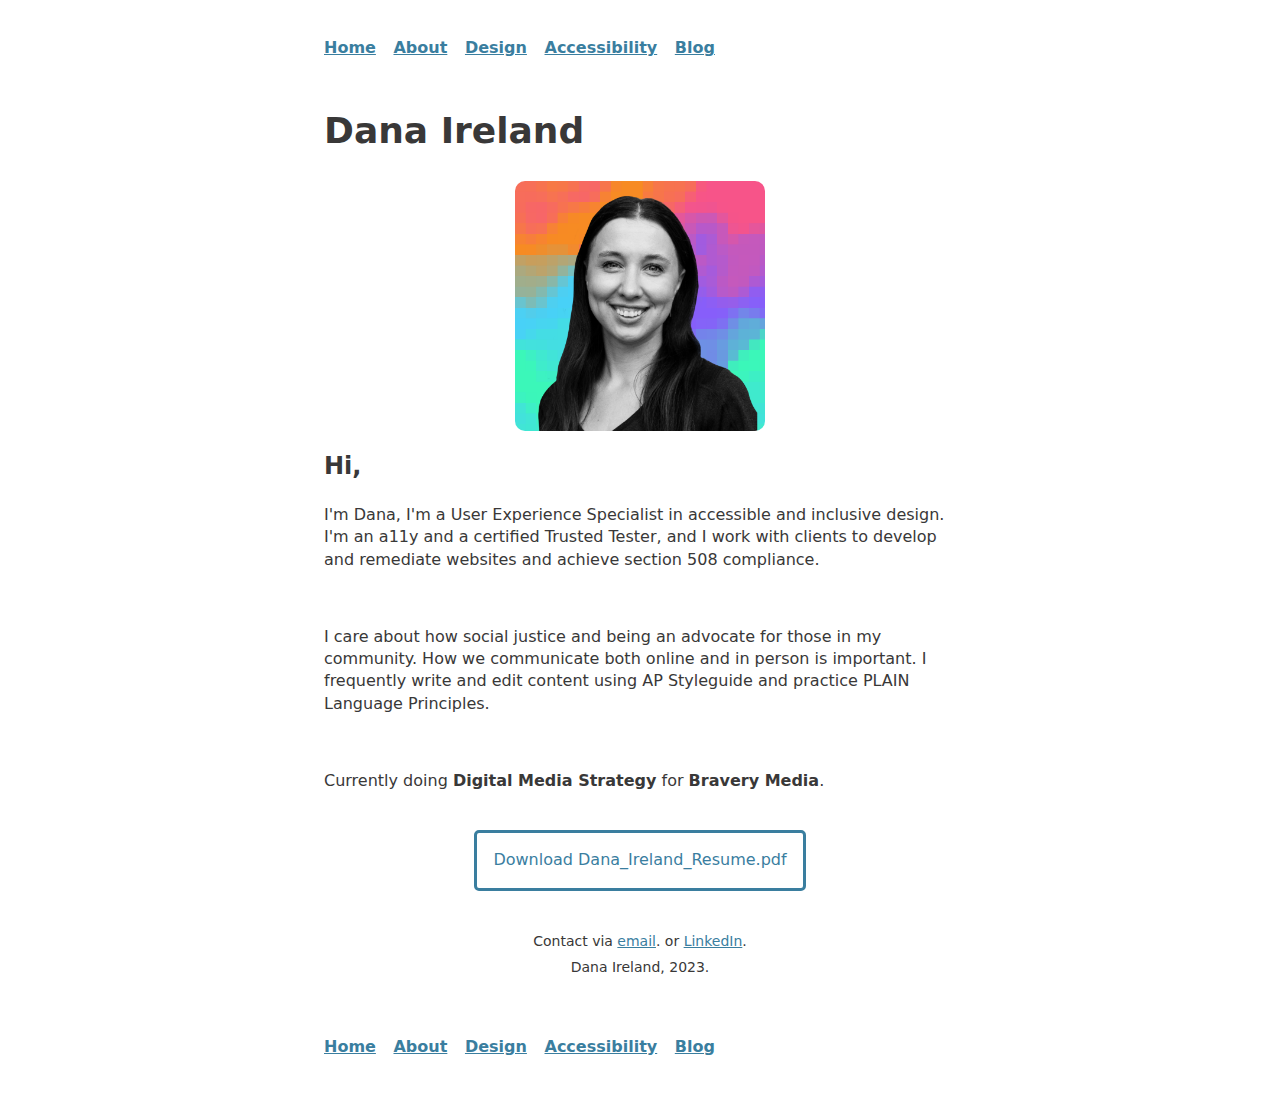
<file: index.html>
<!DOCTYPE html>
<html lang="en">

<head>
    <title>Dana Ireland UX & Accessibility Specialist</title>
    <link href='style.css' rel='stylesheet'>
</head>

<body>
    <header>
        <a id="skipContent" href="#main" tabindex="1">Skip to content</a>
        <nav class="header-nav">
            <a href="index.html">Home</a>
            <a href="about.html">About</a>
            <a href="Design.html">Design</a>
            <a href="accessibility.html">Accessibility</a>
            <a href="blog.html">Blog</a>
        </nav>
    </header>
    <br>

    <main id="main">
        <h1 class="p-name" rel="me">Dana Ireland</h1>
        <img class="p-headshot" rel="me" src="Dana_Ireland_Headshot_Rainbow.png"
            alt="Headshot of a smiling Dana Ireland in front of a pixelated rainbow background." height="250"
            width="250">

        <article>
            <h2 class="header2">Hi,</h2>
            <section class="paragraph">
                <p>I'm Dana, I'm a User Experience Specialist in accessible and inclusive design. I'm an a11y and a
                    certified Trusted Tester, and I work with clients to develop and remediate websites and achieve
                    section
                    508 compliance. </p>
                <br>
                <p>I care about how social justice and being an advocate for those in my community. How we communicate
                    both
                    online and in person is important. I frequently write and edit content using AP Styleguide and
                    practice
                    PLAIN Language Principles.</p>
                <br>
                <p>Currently doing <b>Digital Media Strategy</b> for <b>Bravery Media</b>.</p>
                <br>
            </section>
        </article>

        <center>
            <link><a id="resumebutton" href="https://acrobat.adobe.com/id/urn:aaid:sc:us:ad51744e-de18-4636-820f-f663bd139554">Download
                Dana_Ireland_Resume.pdf</a></link>
        </center>
        <br>
        <br>
    </main>

    <section class="contact" </p>Contact via <a href="mailto:dgrevstad@gmail.com">email</a>. or <a
            href="https://www.linkedin.com/in/dana-ireland-9a2b3453/">LinkedIn</a>.
        </p>
        <p>Dana Ireland, 2023.</p>
        <br>
        <br>
    </section>

    <footer>
        <br>
        <nav class="footer-nav">
            <a href="index.html">Home</a>
            <a href="about.html">About</a>
            <a href="Design.html">Design</a>
            <a href="accessibility.html">Accessibility</a>
            <a href="blog">Blog</a>
        </nav>
    </footer>
    <br>

</body>

</html>
</file>
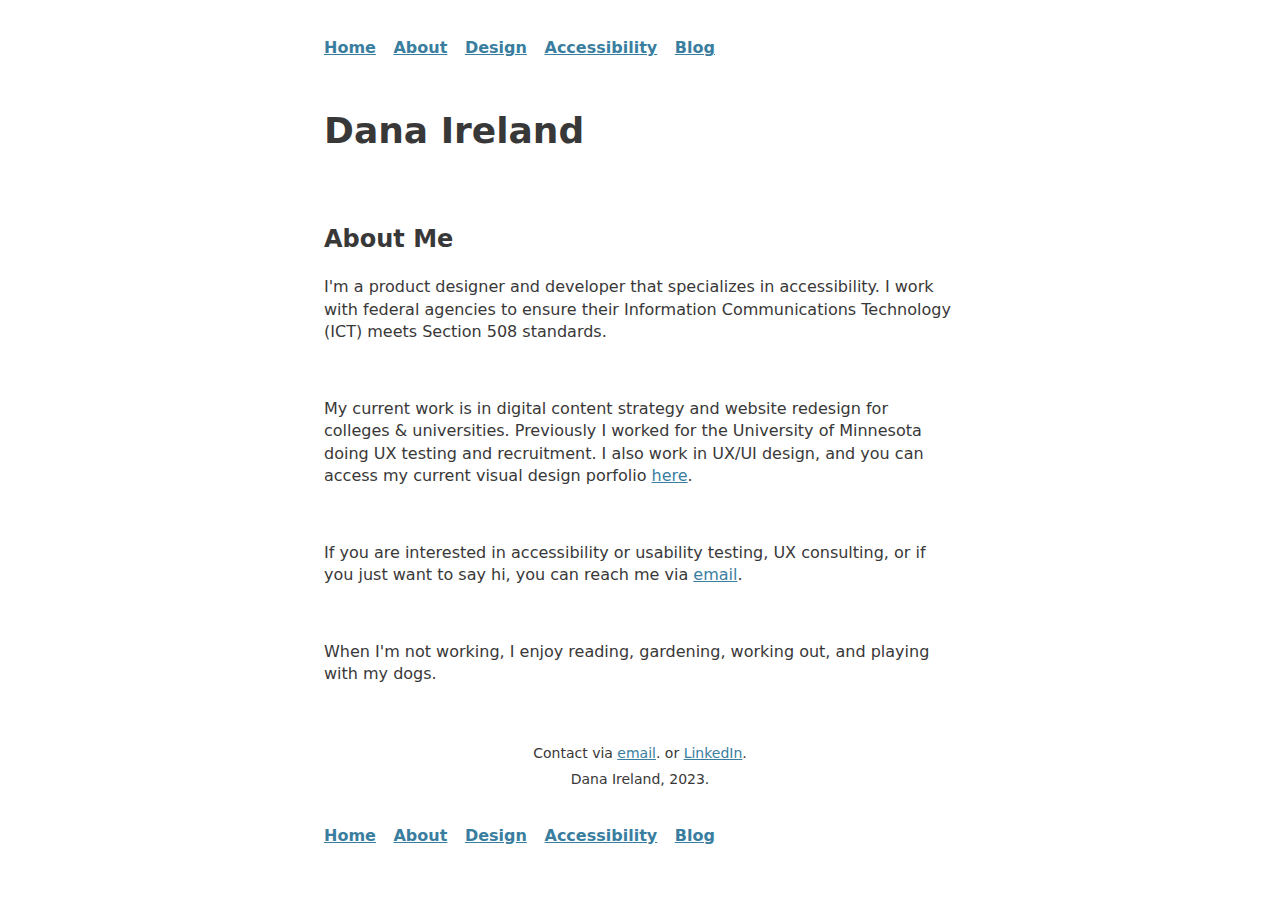
<file: about.html>
<!DOCTYPE html>
<html lang="en">

<head>
    <title>Dana Ireland UX & Accessibility Specialist</title>
    <link href='style.css' rel='stylesheet'>
</head>

<body>
    <header>
        <a id="skipContent" href="#main" tabindex="1">Skip to content</a>
        <nav class="header-nav">
            <a href="index.html">Home</a>
            <a href="about.html">About</a>
            <a href="Design.html">Design</a>
            <a href="accessibility.html">Accessibility</a>
            <a href="blog.html">Blog</a>
        </nav>
    </header>
    <br>

    <main id="main">
        <h1 class="p-name" rel="me">Dana Ireland</h1>
        <article>
            <br>
            <section class="paragraph">
                <h2>About Me</h2>
                <p>I'm a product designer and developer that specializes in accessibility. I work with federal agencies
                    to ensure their Information Communications Technology (ICT) meets Section 508 standards.</p>
                <br>
                <p>My current work is in digital content strategy and website redesign for colleges & universities.
                    Previously I worked for the University of Minnesota doing UX testing and recruitment. I also work in
                    UX/UI design, and you can access my current visual design porfolio <a href="Design.html">here</a>.
                </p>
                <br>
                <p>If you are interested in accessibility or usability testing, UX consulting, or if you just want to
                    say hi, you can reach me via <a href="mailto:dgrevstad@gmail.com">email</a>.</p>
                <br>
                <p>When I'm not working, I enjoy reading, gardening, working out, and playing with my dogs.</p>
                <br>
                <br>
            </section>
        </article>
    </main>

    <section class="contact" </p>Contact via <a href="mailto:dgrevstad@gmail.com">email</a>. or <a
        href="https://www.linkedin.com/in/dana-ireland-9a2b3453/">LinkedIn</a>.
    </p>
    <p>Dana Ireland, 2023.</p>
    <br>
    <br>
</section>



    <footer>
        <nav class="footer-nav">
            <a href="index.html">Home</a>
            <a href="about.html">About</a>
            <a href="Design.html">Design</a>
            <a href="accessibility.html">Accessibility</a>
            <a href="blog">Blog</a>
        </nav>
    </footer>
    <br>
</body>

</html>
</file>
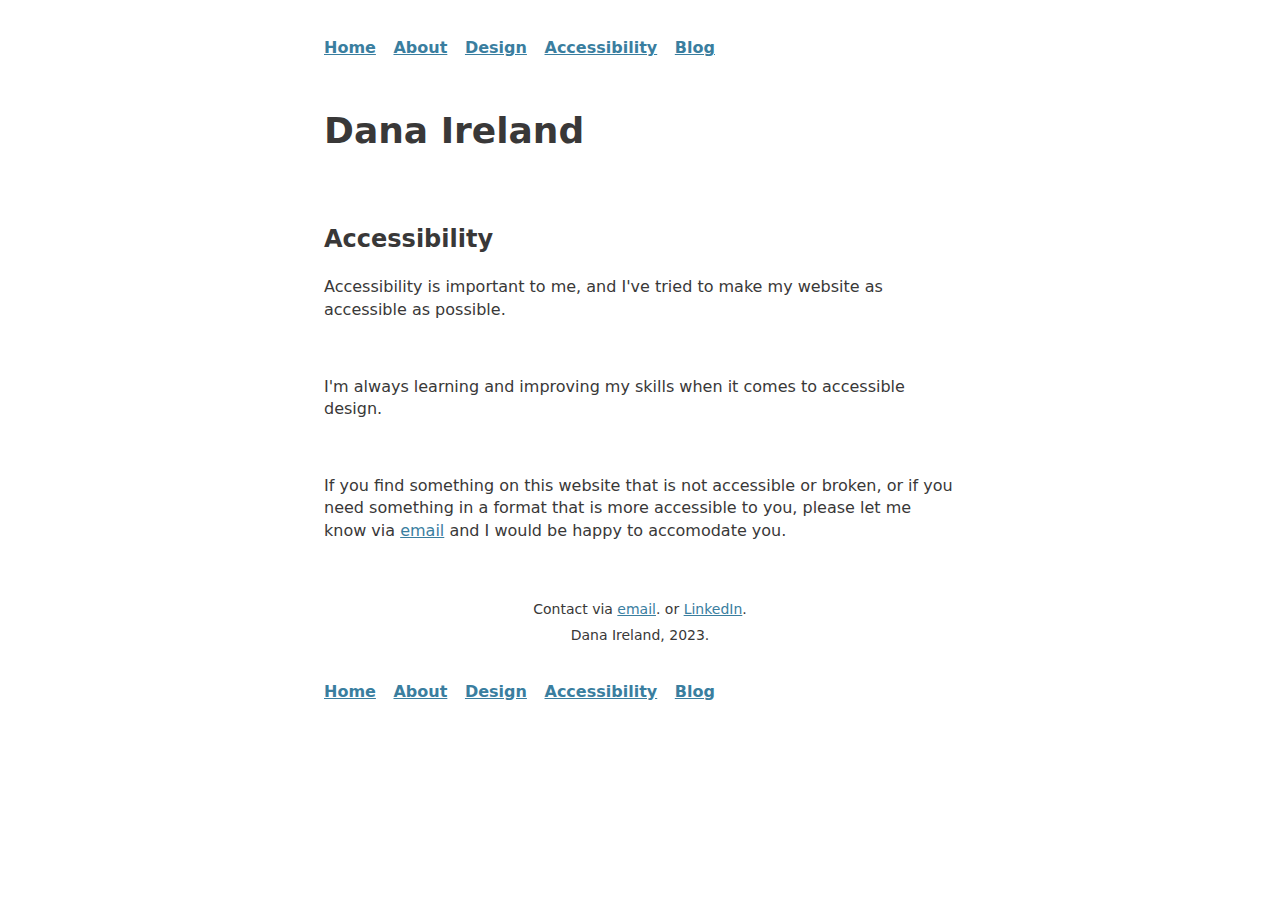
<file: accessibility.html>
<!DOCTYPE html>
<html lang="en">
    <head>
        <title>Dana Ireland UX & Accessibility Specialist</title>
        <link href='style.css' rel='stylesheet'>
    </head>

    <body>
        <header>
            <a id="skipContent" href="#main" tabindex="1">Skip to content</a>
            <nav class="header-nav">
                <a href="index.html">Home</a>
                <a href="about.html">About</a>
                <a href="Design.html">Design</a>
                <a href="accessibility.html">Accessibility</a>
                <a href="blog.html">Blog</a>
            </nav>
        </header>
        <br>
        
        <main id="main">
            <h1 class="p-name" rel="me">Dana Ireland</h1>
        <article>
            <br>
            <section class="paragraph">
            <h2>Accessibility</h2>
                <p>Accessibility is important to me, and I've tried to make my website as accessible as possible.</p>
                <br>
                <p>I'm always learning and improving my skills when it comes to accessible design.</p>
                <br>
                <p>If you find something on this website that is not accessible or broken, or if you need something in a format that is more accessible to you, please let me know via <a href="mailto:dgrevstad@gmail.com">email</a> and I would be happy to accomodate you.</p>
                <br>
                <br>
            </section>
        </article>
        </main>

    <section class="contact" </p>Contact via <a href="mailto:dgrevstad@gmail.com">email</a>. or <a
        href="https://www.linkedin.com/in/dana-ireland-9a2b3453/">LinkedIn</a>.
    </p>
    <p>Dana Ireland, 2023.</p>
    <br>
    <br>
</section>

        <footer>
            <nav class="footer-nav">
                <a href="index.html">Home</a>
                <a href="about.html">About</a>
                <a href="Design.html">Design</a>
                <a href="accessibility.html">Accessibility</a>
                <a href="blog">Blog</a>
            </nav>
        </footer>
            <br>

    </body>
</html>
</file>
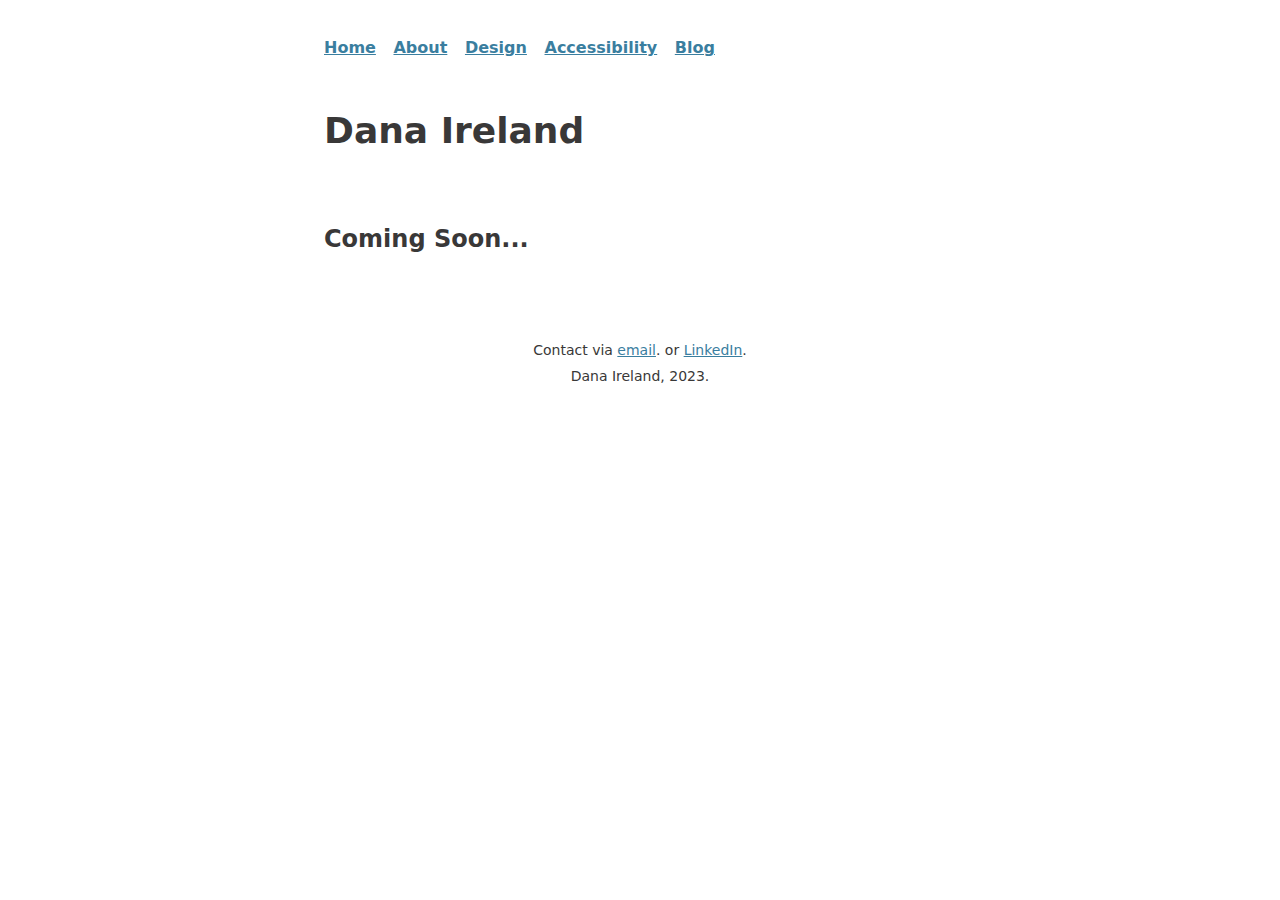
<file: blog.html>
<!DOCTYPE html>
<html lang="en">

<head>
    <title>Dana Ireland UX & Accessibility Specialist</title>
    <link href='style.css' rel='stylesheet'>
</head>

<body>
    <header>
        <a id="skipContent" href="#main" tabindex="1">Skip to content</a>
        <nav class="header-nav">
            <a href="index.html">Home</a>
            <a href="about.html">About</a>
            <a href="Design.html">Design</a>
            <a href="accessibility.html">Accessibility</a>
            <a href="blog.html">Blog</a>
        </nav>
    </header>
    <br>
    <main id="main">
        <h1 class="p-name" rel="me">Dana Ireland</h1>
        <article>
            <br>
            <section class="paragraph">
                <h2>Coming Soon...</h2>
                <br>
                <br>
                <br>
            </section>
        </article>
    </main>
    <section class="contact" </p>Contact via <a href="mailto:dgrevstad@gmail.com">email</a>. or <a
            href="https://www.linkedin.com/in/dana-ireland-9a2b3453/">LinkedIn</a>.
        </p>
        <p>Dana Ireland, 2023.</p>
        <br>
        <br>
    </section>
</file>
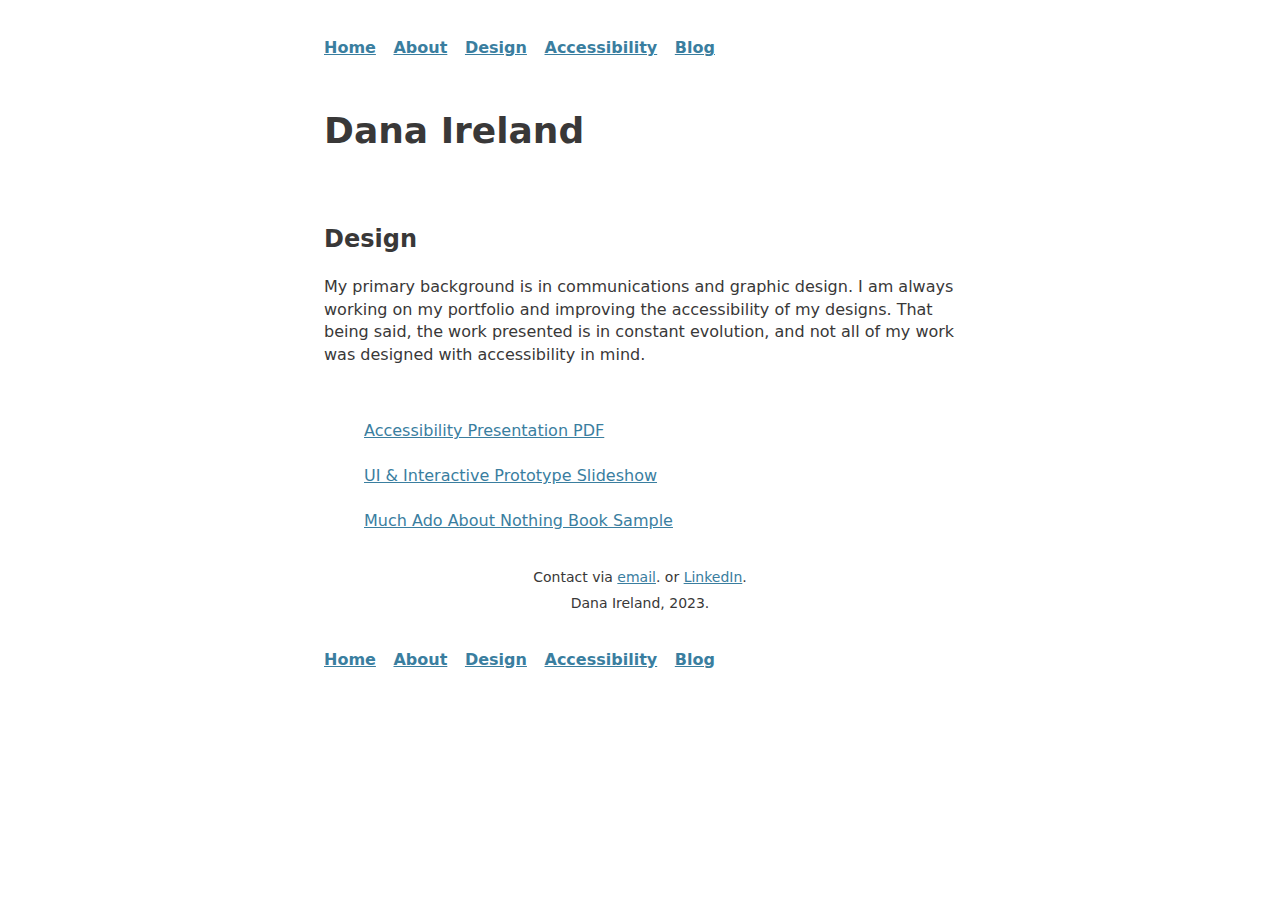
<file: design.html>
<!DOCTYPE html>
<html lang="en">

<head>
    <title>Dana Ireland UX & Accessibility Specialist</title>
    <link href='style.css' rel='stylesheet'>
</head>

<body>
    <header>
        <a id="skipContent" href="#main" tabindex="1">Skip to content</a>
        <nav class="header-nav">
            <a href="index.html">Home</a>
            <a href="about.html">About</a>
            <a href="Design.html">Design</a>
            <a href="accessibility.html">Accessibility</a>
            <a href="blog.html">Blog</a>
        </nav>
    </header>
    <br>
    <main id="main">
        <h1 class="p-name" rel="me">Dana Ireland</h1>
        <article>
            <br>
            <section class="paragraph">
                <h2>Design</h2>
                <p>My primary background is in communications and graphic design. I am always working on my portfolio and improving the accessibility of my designs. That being said, the work presented is in constant evolution, and not all of my work was designed with accessibility in mind.</p>
            </section>
            <br>
        </article>
            <ul class="portfolio-list">
                <li> <a href="https://acrobat.adobe.com/id/urn:aaid:sc:US:763838ac-c01f-4a91-8a61-259581ecf6dd">Accessibility Presentation PDF</a></li>
                <br>
                <li> <a href="https://www.figma.com/proto/aFdYWTZDvMGpYISS7deI2Y/Dana-Ireland-Work-Samples?page-id=0%3A1&node-id=112-1878&starting-point-node-id=1%3A31&scaling=contain&mode=design&t=bjYVuqNM1jaFmxUB-1">UI & Interactive Prototype Slideshow</a></li>
                <br>
                <li><a href="https://acrobat.adobe.com/id/urn:aaid:sc:us:1cde4b21-d24f-4485-8448-c258fa8d00dd">Much Ado About Nothing Book Sample</a></li>
                <br>
            </ul>
    </main>

    <section class="contact" </p>Contact via <a href="mailto:dgrevstad@gmail.com">email</a>. or <a
        href="https://www.linkedin.com/in/dana-ireland-9a2b3453/">LinkedIn</a>.
    </p>
    <p>Dana Ireland, 2023.</p>
    <br>
    <br>
</section>



    <footer>
        <nav class="footer-nav">
            <a href="index.html">Home</a>
            <a href="about.html">About</a>
            <a href="Design.html">Design</a>
            <a href="accessibility.html">Accessibility</a>
            <a href="blog">Blog</a>
        </nav>
    </footer>
    <br>
</body>

</html>
</file>
<file: style.css>
* {
    --txc: #393838;
    --txc2: #393838;
    --bgc: #fff;
    --bcg2: #f1f1f1;
    --hlc: #3a7e9f;
    --hlc2: #185f82;
    --btn: #3a7e9f;
    --btntxc: #3a7e9f;
}

@media (prefers-color-scheme: dark) {
    * {
        --txc: #f5f5f5;
        --txc2: #f5f5f5;
        --bgc: #212121;
        --bcg2: #313131;
        --hlc: #2092c0;
        --hlc2: #97defa;
        --btn: #3a7e9f;
        --btntxc: #f5f5f5;

    }
}
#skipContent {
    text-decoration: none;
    position: absolute;
    /* top: 114px; */
    left: -1000px;
    white-space: nowrap;
    cursor: default;
    color: var(--txc);
}

#skipContent:focus {
    top: 5px;
    /* left: 187px; */
    left: 359px;
    color: var(--txc);
    text-decoration: none;
    z-index: 100;
    /* border: 2px solid yellow; */
}

a {
    color: var(--hlc);
}
a:active {
    color: var(--txc2);
}
a:hover {
    color: var(--hlc2);
}
nav{
    display: inline;
    padding-right: 16px;
    font-weight: 600;
}

.header-nav a{
    padding-right: 12px;
}

.footer-nav a{
    padding-right: 12px;
}

h1{
    font-size: 36px;
}
body {
    color: var(--txc);
    background: var(--bgc);
    font-family: system-ui;
    max-width: 632px;
    margin: 1.2em auto 0.3em auto;
    line-height: 1.4;
    padding: 18px;
}
.p-headshot {
    border-radius: 10px;
    display: block;
    margin-left: auto;
    margin-right: auto;
}
#resumebutton{
    background-color: transparent;
    border: 3px solid;
    border-color: var(--btn);
    border-radius: 5px;
    color: var(--btntxc);
    padding: 16px;
    text-align: center;
    text-decoration: none;
    display: inline-block;
    font-size: 16px; 
}
#resumebutton:hover{
    background-color: var(--btn);
    color: #f5f5f5;
    transition: all .3s ease;
}
.portfolio-list{
    list-style-type: none;
}
section.contact {
    display: block;
    margin-bottom: 2px;
    text-align: center;
    font-size: 14px;
    line-height: 12px;
}
</file>
